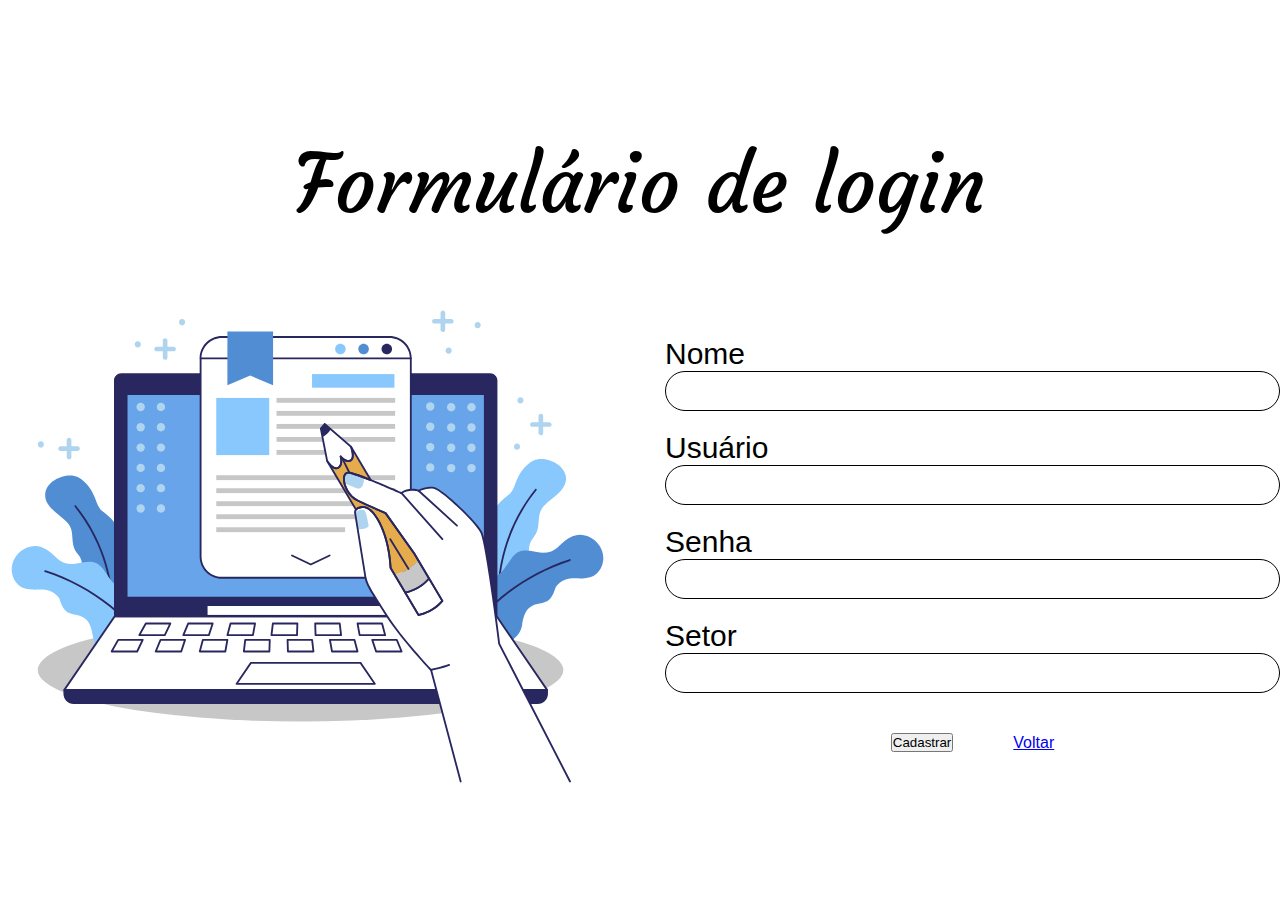
<file: index.html>
<!DOCTYPE html>
<html lang="pt-br">
  <head>
    <meta charset="UTF-8" />
    <meta name="viewport" content="width=device-width, initial-scale=1.0" />
    <link rel="stylesheet" href="css/style.css" />
    <title>Tela de cadastro</title>
  </head>
  <body>
    <div class="container">
      <h1 class="container__title">Formulário de login</h1>
      <div class="container__aside-form">
        <aside class="container__aside">
          <img src="./img/image_screen_signup.svg" alt="" />
        </aside>

        <form action="" method="post" class="container__form">
          <div class="container__item">
            <label for="name" class="container__item-label">Nome</label>
            <input type="text" class="container__item-input" />
          </div>
          <div class="container__item">
            <label for="user" class="container__item-label">Usuário</label>
            <input type="text" class="container__item-input" />
          </div>

          <div class="container__item">
            <label for="password" class="container__item-label">Senha</label>
            <input type="password" class="container__item-input" />
          </div>

          <div class="container__item">
            <label for="sector" class="container__item-label">Setor</label>
            <input type="text" class="container__item-input" />
          </div>

          <div class="buttons">
            <button type="submit">Cadastrar</button>

            <a href="/">Voltar</a>
          </div>
        </form>
      </div>
    </div>
  </body>
</html>
</file>
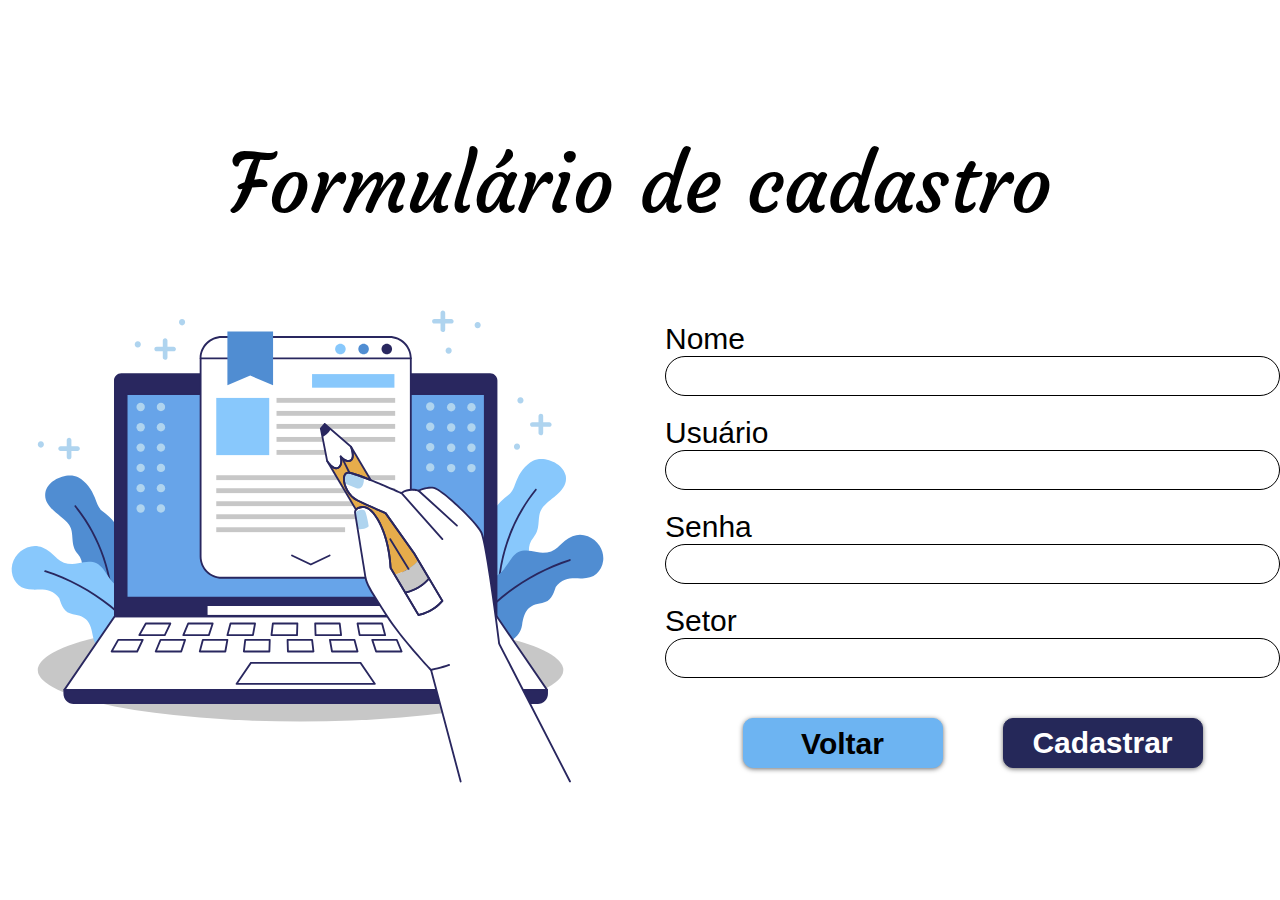
<file: cadastro.html>
<!DOCTYPE html>
<html lang="pt-br">
  <head>
    <meta charset="UTF-8" />
    <meta name="viewport" content="width=device-width, initial-scale=1.0" />
    <link rel="stylesheet" href="css/style.css" />
    <title>Tela de cadastro</title>
  </head>
  <body>
    <div class="container">
      <h1 class="container__title">Formulário de cadastro</h1>
      <div class="container__aside-form">
        <aside class="container__aside">
          <img src="./img/image_screen_signup.svg" alt="" />
        </aside>

        <form
          action="./php/insert_user.php"
          method="post"
          class="container__form"
        >
          <div class="container__item">
            <label for="name" class="container__item-label">Nome</label>
            <input type="text" class="container__item-input" name="name" />
          </div>
          <div class="container__item">
            <label for="user" class="container__item-label">Usuário</label>
            <input type="text" class="container__item-input" name="user" />
          </div>

          <div class="container__item">
            <label for="password" class="container__item-label">Senha</label>
            <input
              type="password"
              class="container__item-input"
              name="password"
            />
          </div>

          <div class="container__item">
            <label for="sector" class="container__item-label">Setor</label>
            <input type="text" class="container__item-input" name="sector" />
          </div>

          <div class="buttons">
            <a class="left-button" href="/index.html">Voltar</a>

            <input class="right-button" type="submit" value="Cadastrar" />
          </div>
        </form>
      </div>
    </div>
  </body>
</html>
</file>
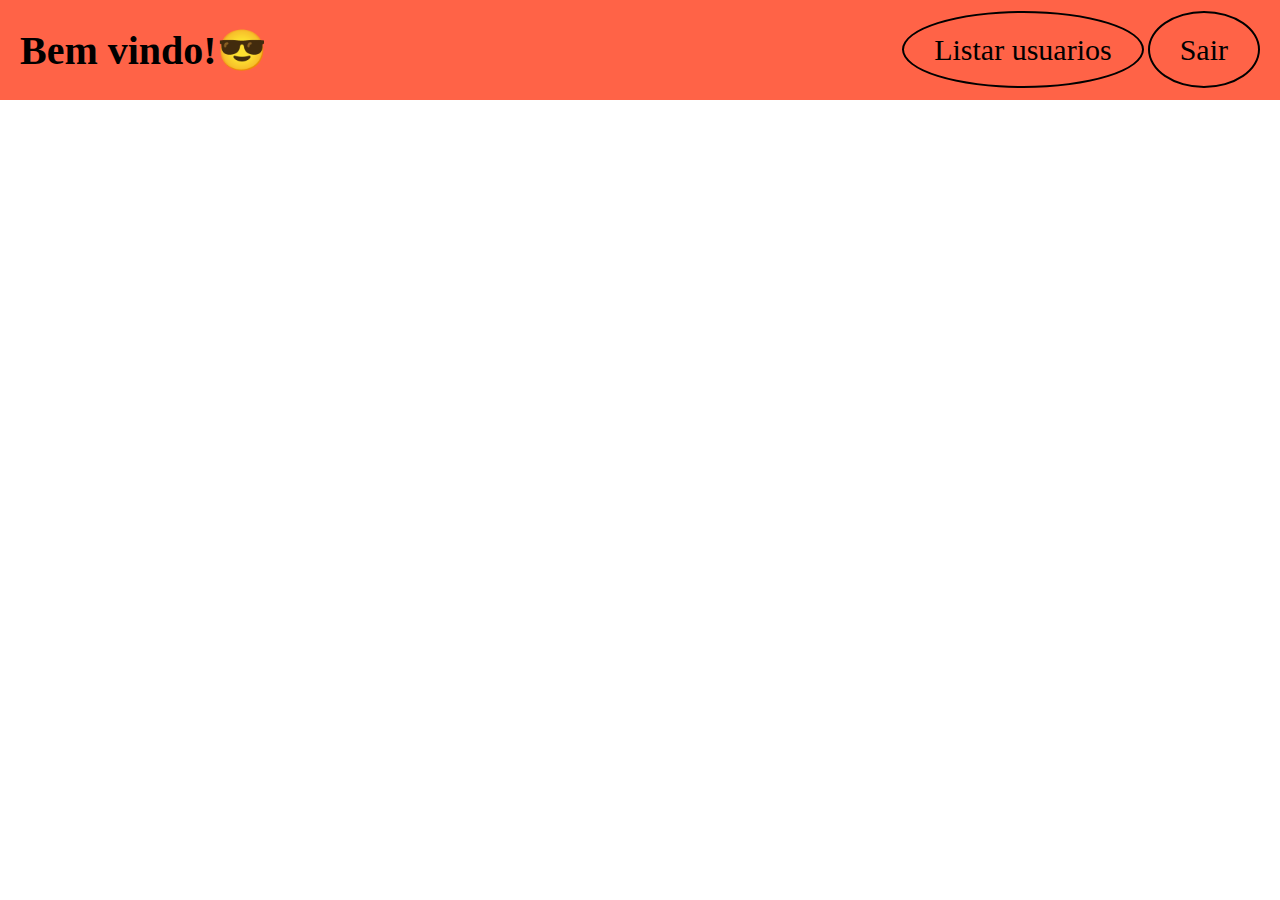
<file: home.html>
<!DOCTYPE html>
<html lang="pt-br">
<head>
    <meta charset="UTF-8">
    <meta name="viewport" content="width=device-width, initial-scale=1.0">
    <title>Home</title>
    <link rel="stylesheet" href="css/home.css">
</head>
<body>
    <nav>
    <h1>Bem vindo!😎</h1>
    <div class="buttons">
        <a href="lista_usuario.php" class="button">Listar usuarios</a>
        <a href="index.html" class="button">Sair</a>
    </div>
    </nav>


</body>
</html>
</file>
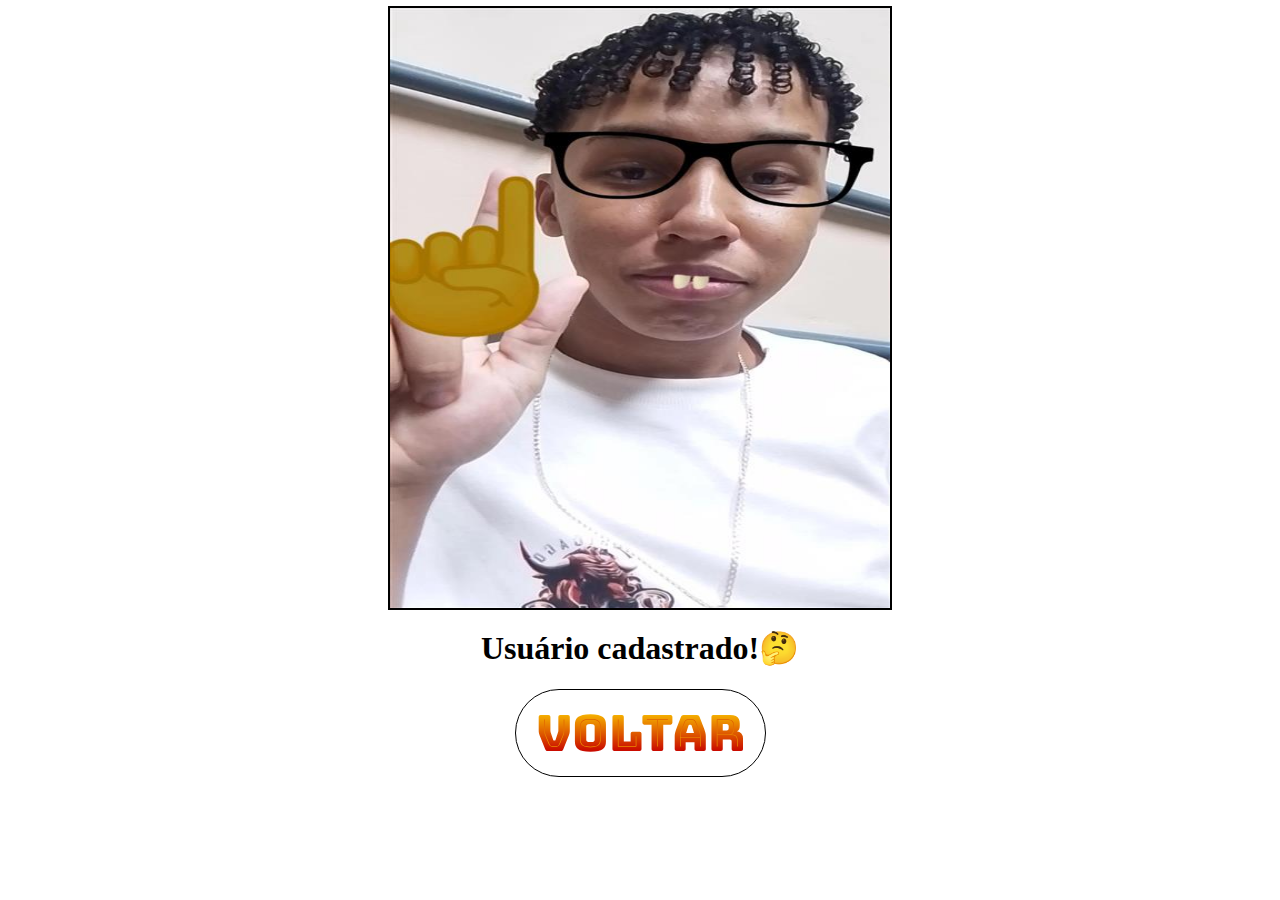
<file: inserido.html>
<!DOCTYPE html>
<html lang="pt-br">
<head>
    <meta charset="UTF-8">
    <meta name="viewport" content="width=device-width, initial-scale=1.0">
    <title>Inserido</title>
    <style>

        @import url('https://fonts.googleapis.com/css2?family=Bungee+Spice&display=swap');

        body {
            display: flex;
            flex-flow: column;
            align-items: center;
            justify-content: center;
        }

        img {
            outline: 2px solid black;
        }

        h1 {
            font-family: cursive;
        }

        a {
            text-decoration: none;
            color: tomato;
            padding: 10px 20px;
            border: 1px solid black;
            border-radius: 50px;
            font-size: 50px;
            font-family: "Bungee Spice", sans-serif;
        }
    </style>
</head>
<body>
    <img width="500px" height="600px" src="img/berno.jpg">
    <h1>Usuário cadastrado!🤔</h1>
    <a href="index.html">Voltar</a>
</body>
</html>
</file>
<file: css/style.css>
@import url("https://fonts.googleapis.com/css2?family=Courgette&display=swap");

* {
  font-family: Arial, Helvetica, sans-serif;
  margin: 0;
  padding: 0;
  box-sizing: border-box;
}

.container {
  display: flex;
  flex-direction: column;
  margin-top: 15svh;
}

.container__title {
  text-align: center;
  font-family: "Courgette", cursive;
  font-weight: 400;
  font-style: normal;
  font-size: 80px;
}

.container__aside-form {
  display: flex;
  flex-direction: row;
  justify-content: center;
  gap: 50px;
  align-items: center;
}

.container__aside {
  width: 700px;
}

.container__form {
  display: flex;
  flex-flow: column;
  width: 700px;
  gap: 20px;
}

.container__item {
  display: flex;
  flex-flow: column;
}

.container__item-label {
  font-size: 30px;
}

.container__item-input {
  height: 40px;
  border: 1px solid black;
  border-radius: 20px;
  padding-left: 20px;
  font-size: 20px;
}

.buttons {
  display: flex;
  gap: 60px;
  justify-content: center;
  align-items: center;
  margin-top: 20px;
}

.buttons > .right-button {
  width: 200px;
  height: 50px;
  font-size: 30px;
  border: 1px solid #252859;
  border-radius: 10px;
  background-color: #252859;
  color: white;
  box-shadow: 0px 1px 5px #6d6d6d;
  font-weight: bold;
}

.buttons > .left-button {
  text-decoration: none;
  color: black;
  font-size: 30px;
  border: 1px solid #6db4f2;
  width: 200px;
  border-radius: 10px;
  background-color: #6db4f2;
  box-shadow: 0px 1px 5px #6d6d6d;
  text-align: center;
  height: 50px;
  padding-top: 8px;
  font-weight: bold;
}

@media (max-width: 750px) {
  html {
    height: 100svh;
  }

  body {
    background-image: linear-gradient(45deg, #6db4f2 10%, #252859 100%);
  }

  .container {
    margin-top: 20svh;
    gap: 70px;
  }

  .container__title {
    font-size: 40px;
  }

  .container__aside {
    display: none;
  }

  .container__form {
    width: 350px;
  }

  .container__item-label {
    font-size: 20px;
  }

  .container__item-input {
    height: 30px;
    font-size: 15px;
  }

  .buttons {
    gap: 20px;
  }

  .buttons > button,
  .buttons > a {
    font-size: 20px;
    width: 130px;
  }

  .buttons > a {
    padding-top: 14px;
  }
}
</file>
<file: css/home.css>
* {
    margin: 0;
}

nav {
    display: flex;
    flex-direction: row;
    align-items: center;
    justify-content: space-between;
    height: 100px;
    background: tomato;
    padding: 0px 20px;
}

nav > h1 {
    font-size: 40px;
}

div > a {
    text-decoration: none;
    color: black;
    border-radius: 100%;
    padding: 20px 30px;
    border: 2px solid black;
    font-size: 30px;
}
</file>
